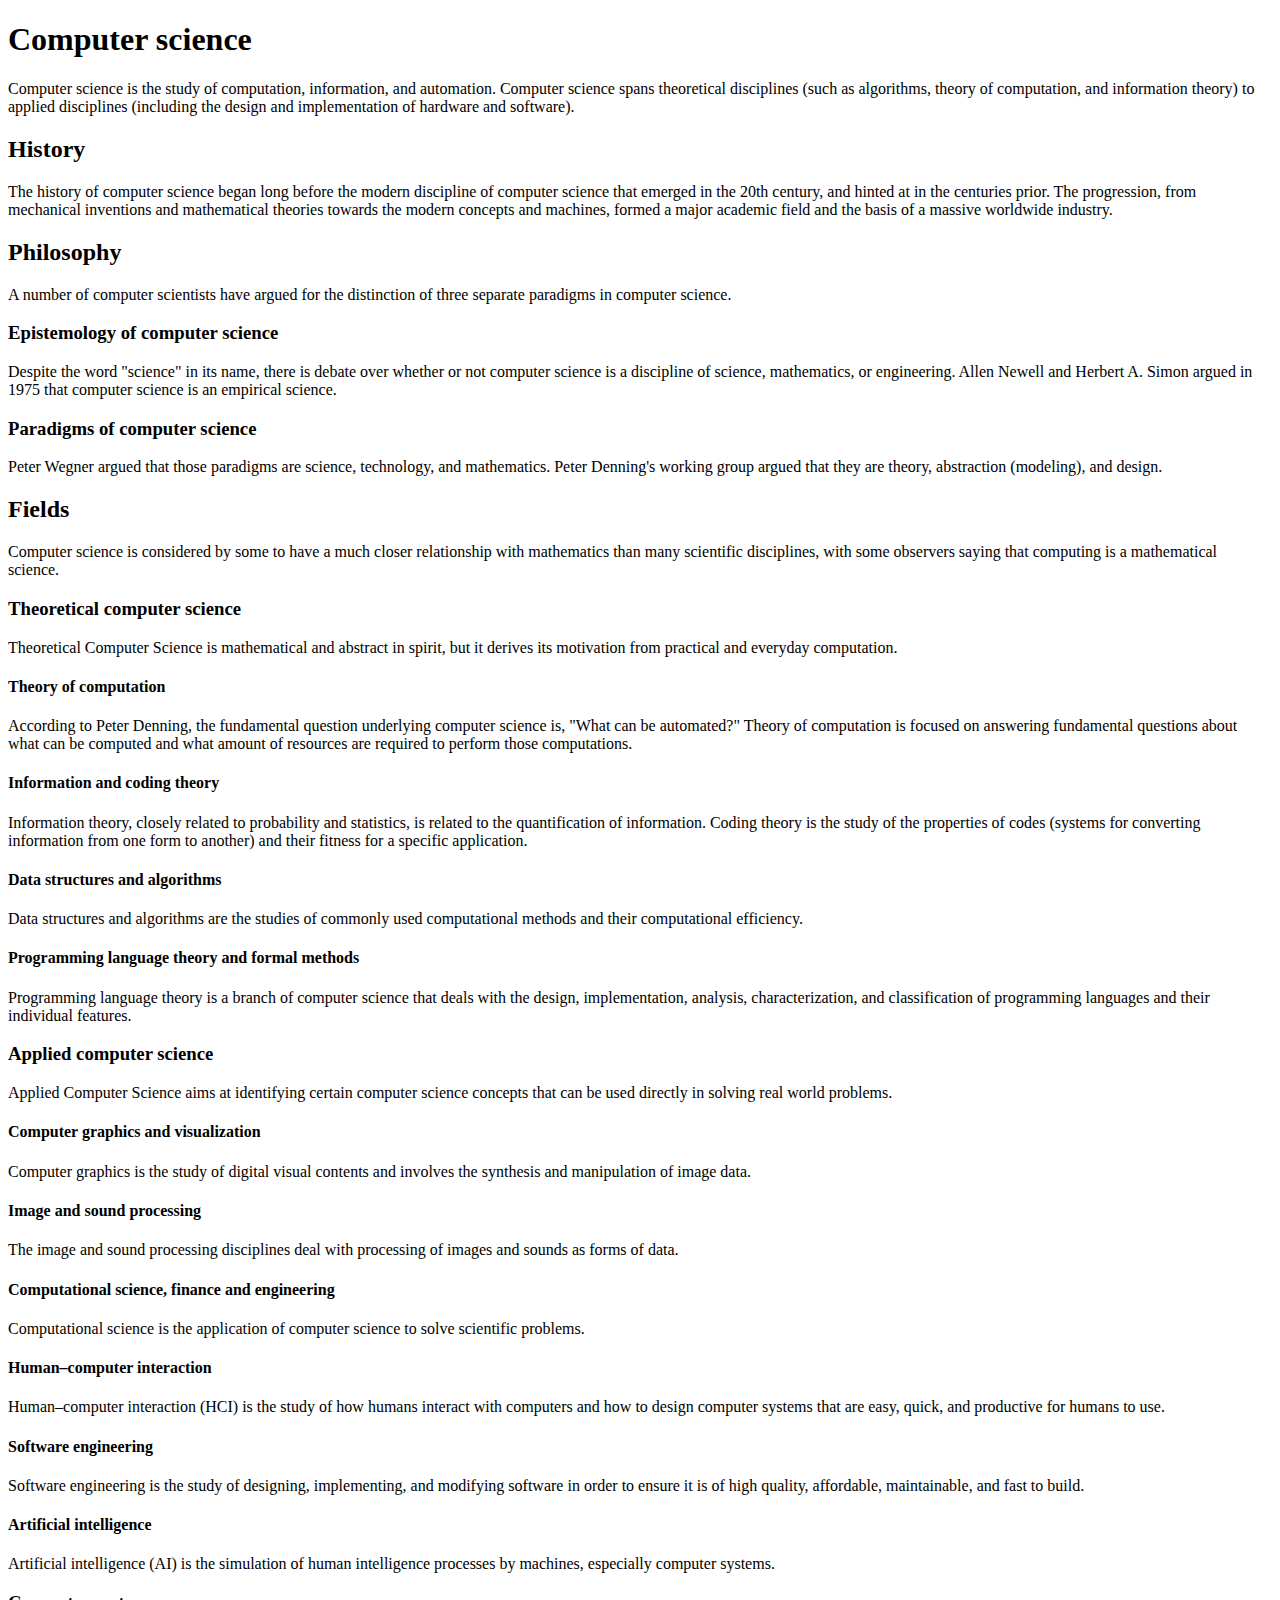
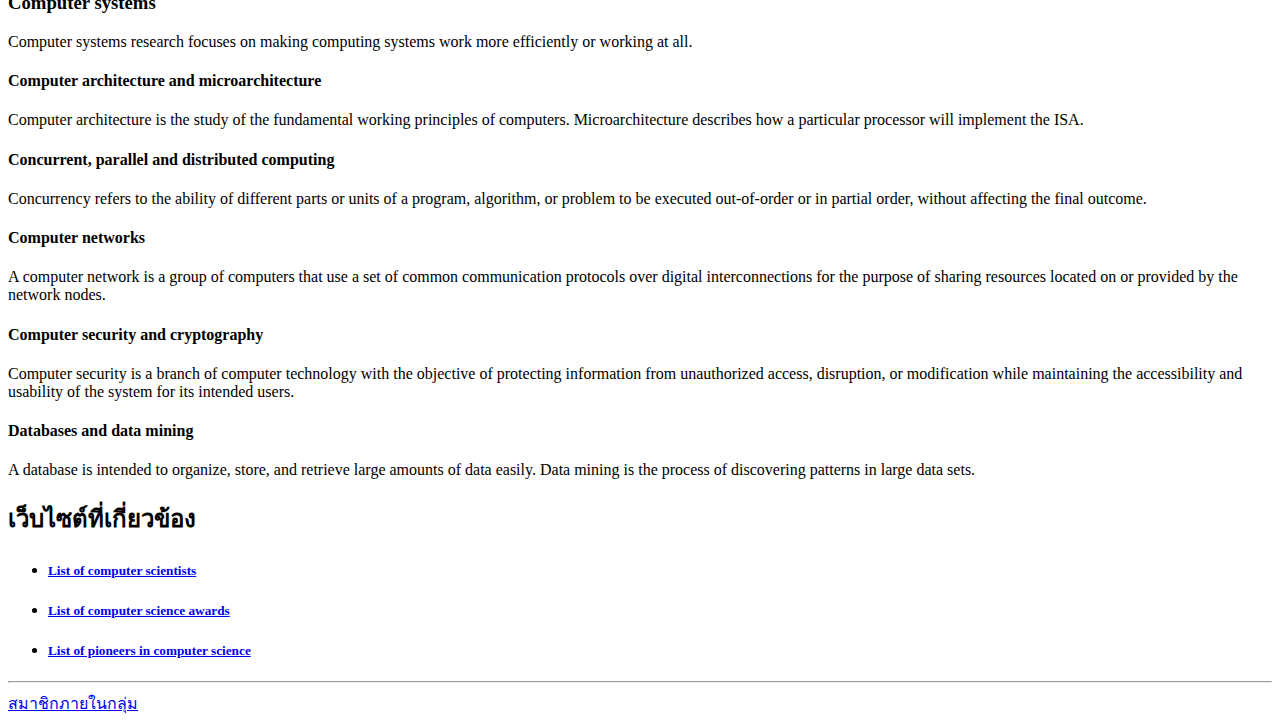
<file: CS369_Lab2_Part1/index.html>
<!DOCTYPE html>
<html lang="en">
<head>
    <meta charset="UTF-8">
    <meta name="viewport" content="width=device-width, initial-scale=1.0">
    <title>CS369-Lab2-CSS</title>
</head>
<body>
    <h1 class="heading topic-heading">Computer science</h1>
    <p>Computer science is the study of computation, information, and automation. Computer science spans theoretical disciplines (such as algorithms, theory of computation, and information theory) to applied disciplines (including the design and implementation of hardware and software).</p>

    <h2 class="topic-heading">History</h2>
    <p>The history of computer science began long before the modern discipline of computer science that emerged in the 20th century, and hinted at in the centuries prior. The progression, from mechanical inventions and mathematical theories towards the modern concepts and machines, formed a major academic field and the basis of a massive worldwide industry.</p>

    <h2 class="topic-heading">Philosophy</h2>
    <p>A number of computer scientists have argued for the distinction of three separate paradigms in computer science.</p>

    <h3 class="topic-heading">Epistemology of computer science</h3>
    <p>Despite the word "science" in its name, there is debate over whether or not computer science is a discipline of science, mathematics, or engineering. Allen Newell and Herbert A. Simon argued in 1975 that computer science is an empirical science.</p>

    <h3 class="topic-heading">Paradigms of computer science</h3>
    <p>Peter Wegner argued that those paradigms are science, technology, and mathematics. Peter Denning's working group argued that they are theory, abstraction (modeling), and design.</p>

    <h2 class="topic-heading">Fields</h2>
    <p>Computer science is considered by some to have a much closer relationship with mathematics than many scientific disciplines, with some observers saying that computing is a mathematical science.</p>

    <h3 class="topic-heading">Theoretical computer science</h3>
    <p>Theoretical Computer Science is mathematical and abstract in spirit, but it derives its motivation from practical and everyday computation.</p>

    <h4 class="topic-heading">Theory of computation</h4>
    <p>According to Peter Denning, the fundamental question underlying computer science is, "What can be automated?" Theory of computation is focused on answering fundamental questions about what can be computed and what amount of resources are required to perform those computations.</p>

    <h4 class="topic-heading">Information and coding theory</h4>
    <p>Information theory, closely related to probability and statistics, is related to the quantification of information. Coding theory is the study of the properties of codes (systems for converting information from one form to another) and their fitness for a specific application.</p>

    <h4 class="topic-heading">Data structures and algorithms</h4>
    <p>Data structures and algorithms are the studies of commonly used computational methods and their computational efficiency.</p>

    <h4 class="topic-heading">Programming language theory and formal methods</h4>
    <p>Programming language theory is a branch of computer science that deals with the design, implementation, analysis, characterization, and classification of programming languages and their individual features.</p>

    <h3 class="topic-heading">Applied computer science</h3>
    <p>Applied Computer Science aims at identifying certain computer science concepts that can be used directly in solving real world problems.</p>

    <h4 class="topic-heading">Computer graphics and visualization</h4>
    <p>Computer graphics is the study of digital visual contents and involves the synthesis and manipulation of image data.</p>

    <h4 class="topic-heading">Image and sound processing</h4>
    <p>The image and sound processing disciplines deal with processing of images and sounds as forms of data.</p>

    <h4 class="topic-heading">Computational science, finance and engineering</h4>
    <p>Computational science is the application of computer science to solve scientific problems.</p>

    <h4 class="topic-heading">Human–computer interaction</h4>
    <p>Human–computer interaction (HCI) is the study of how humans interact with computers and how to design computer systems that are easy, quick, and productive for humans to use.</p>

    <h4 class="topic-heading">Software engineering</h4>
    <p>Software engineering is the study of designing, implementing, and modifying software in order to ensure it is of high quality, affordable, maintainable, and fast to build.</p>

    <h4 class="topic-heading">Artificial intelligence</h4>
    <p>Artificial intelligence (AI) is the simulation of human intelligence processes by machines, especially computer systems.</p>

    <h3 class="topic-heading">Computer systems</h3>
    <p>Computer systems research focuses on making computing systems work more efficiently or working at all.</p>

    <h4 class="topic-heading">Computer architecture and microarchitecture</h4>
    <p>Computer architecture is the study of the fundamental working principles of computers. Microarchitecture describes how a particular processor will implement the ISA.</p>

    <h4 class="topic-heading">Concurrent, parallel and distributed computing</h4>
    <p>Concurrency refers to the ability of different parts or units of a program, algorithm, or problem to be executed out-of-order or in partial order, without affecting the final outcome.</p>

    <h4 class="topic-heading">Computer networks</h4>
    <p>A computer network is a group of computers that use a set of common communication protocols over digital interconnections for the purpose of sharing resources located on or provided by the network nodes.</p>

    <h4 class="topic-heading">Computer security and cryptography</h4>
    <p>Computer security is a branch of computer technology with the objective of protecting information from unauthorized access, disruption, or modification while maintaining the accessibility and usability of the system for its intended users.</p>

    <h4 class="topic-heading">Databases and data mining</h4>
    <p>A database is intended to organize, store, and retrieve large amounts of data easily. Data mining is the process of discovering patterns in large data sets.</p>

    <h2 class="topic-heading">เว็บไซต์ที่เกี่ยวข้อง</h2>
    <ul>
        <li>
            <h5 id="list-cs"><a href="https://en.wikipedia.org/wiki/List_of_computer_scientists">List of computer scientists</a></h5>
        </li>
        <li>
            <h5><a href="https://en.wikipedia.org/wiki/List_of_computer_science_awards">List of computer science awards</a></h5>
        </li>
        <li>
            <h5><a href="https://en.wikipedia.org/wiki/List_of_pioneers_in_computer_science">List of pioneers in computer science</a></h5>
        </li>
    </ul>

    <hr>
    <a href="about.html">สมาชิกภายในกลุ่ม</a>

</body>
</html>
</file>
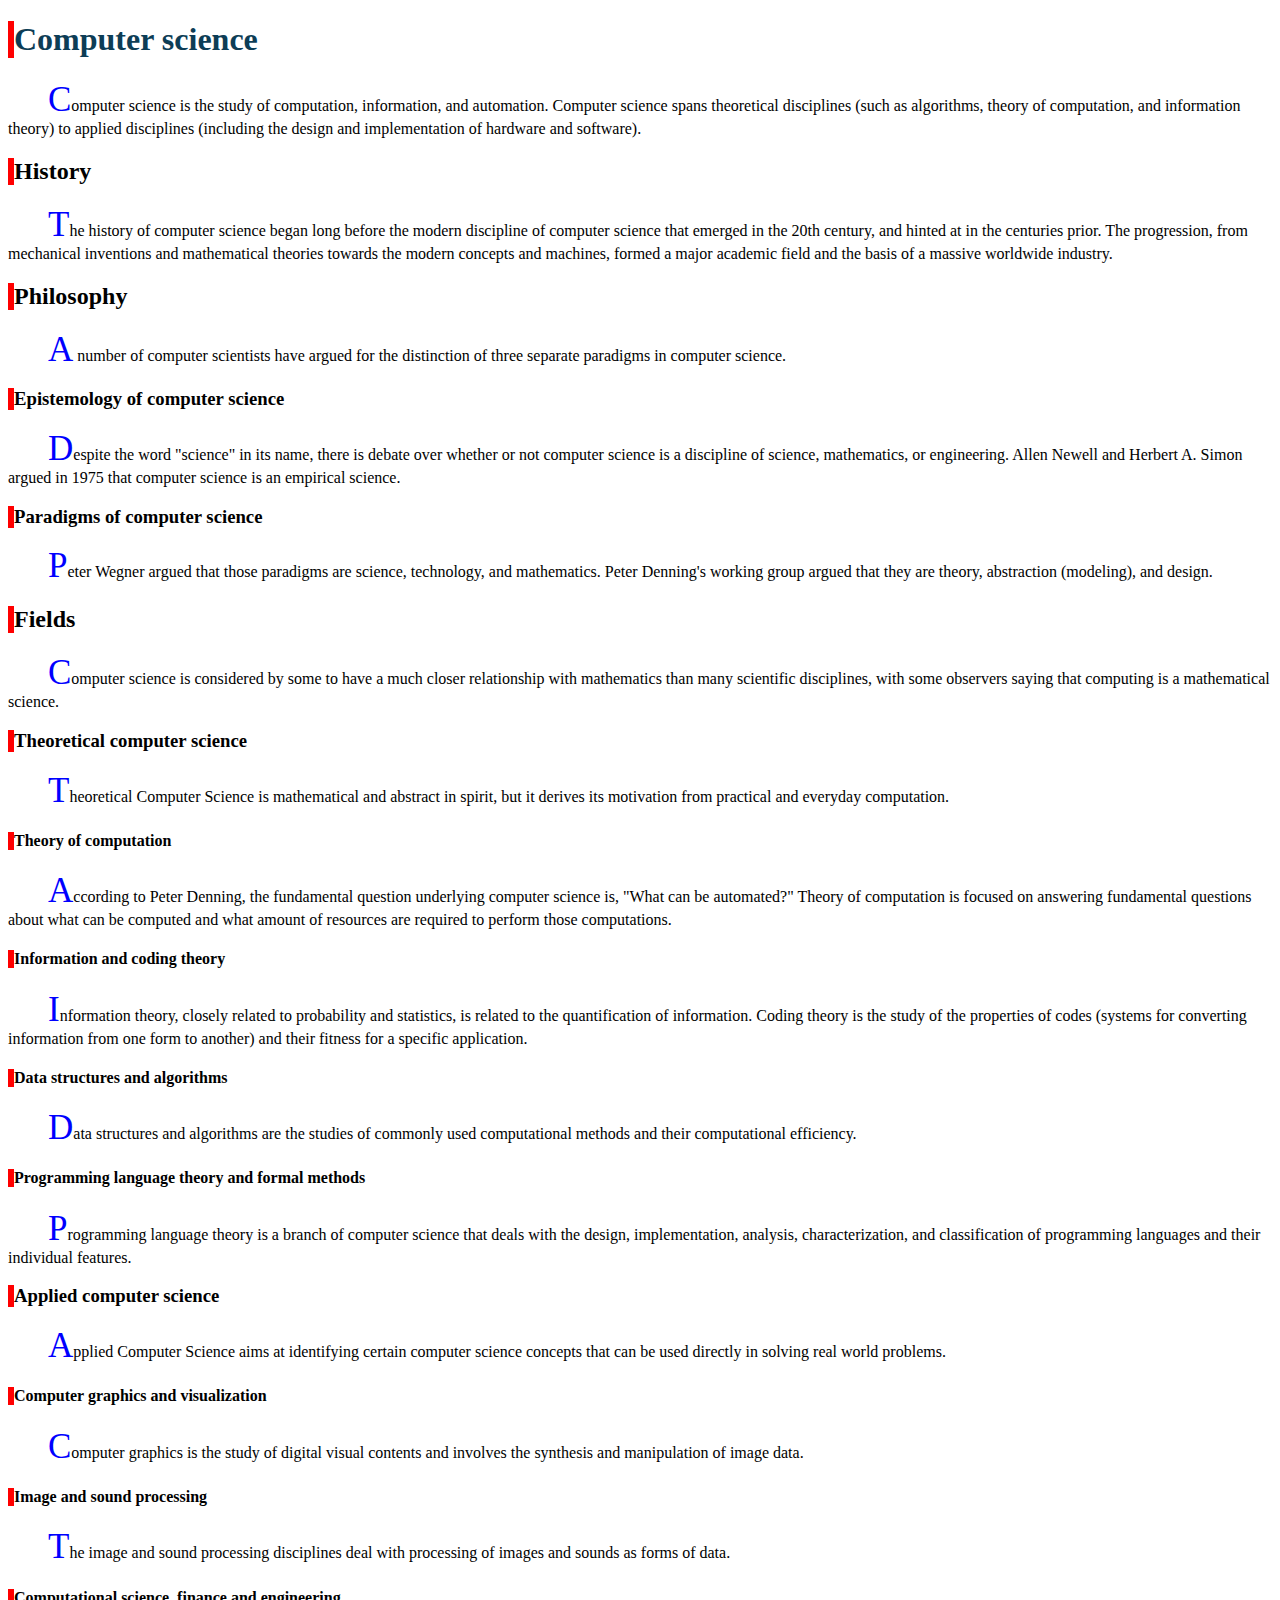
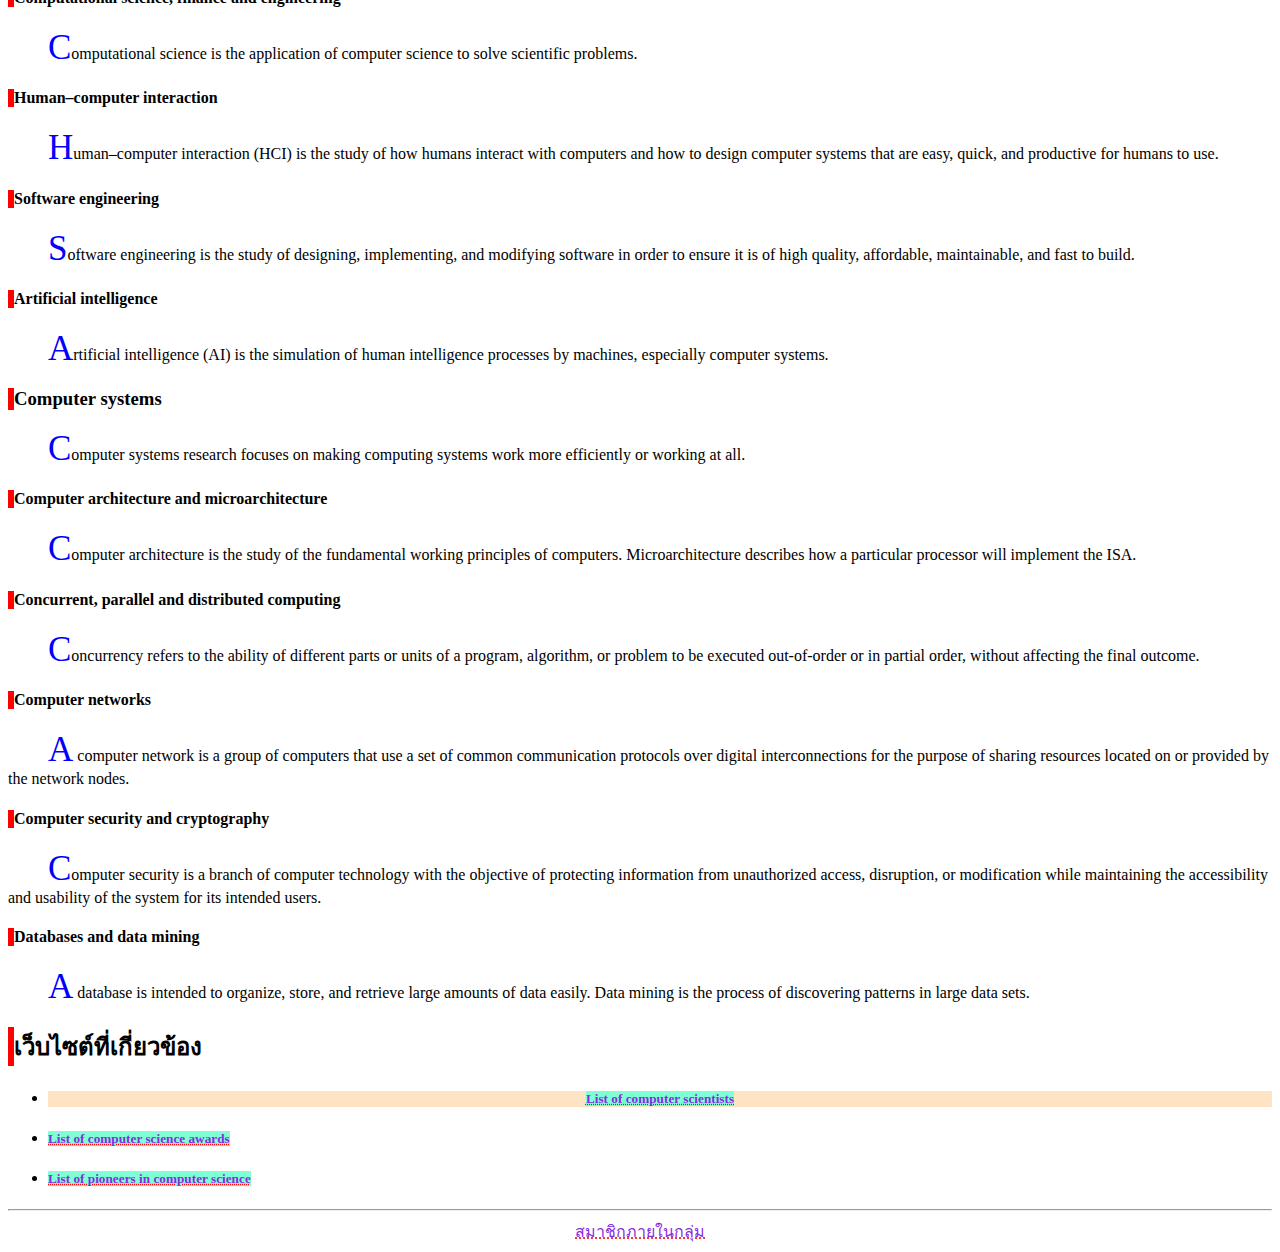
<file: CS369_Lab2_Part2/index.html>
<!DOCTYPE html>
<html lang="en">
<head>
    <meta charset="UTF-8">
    <meta name="viewport" content="width=device-width, initial-scale=1.0">
    <title>CS369-Lab2-CSS</title>
    <style>
        /* 1. Tag ที่มี id="list-cs" พื้นหลังสี bisque, text center, ตัวอักษรสีเขียว */
        #list-cs {
            background-color: bisque;
            text-align: center;
            color: green;
        }

        /* 2. Tag ที่อยู่ใน class topic-heading มีขอบซ้าย 6px สีแดง solid */
        .topic-heading {
            border-left-width: 6px;
            border-left-color: red;
            border-left-style: solid;
        }

        /* 3. ตัวอักษรตัวแรกใน tag <p> มีขนาด 35px และมีสีน้ำเงิน */
        p::first-letter {
            font-size: 35px;
            color: blue;
        }

        /* 4. เมื่อ cursor เลื่อนผ่าน tag p ปรับตัวอักษรเป็น 26px และสีแดง */
        p:hover {
            font-size: 26px;
            color: red;
        }

        /* 5. ทุก tag ที่มี class heading ตัวอักษรมีสี #0D3D56 ใช้ !important เพื่อ overrule */
        .heading {
            color: #0D3D56 !important;
        }

        /* 6. ทุก link ที่ยังไม่เคยถูกเยี่ยม เป็นสีม่วง ขีดเส้นใต้แบบ dotted สีแดง */
        a:link {
            color: blueviolet;
            text-decoration-style: dotted;
            text-decoration-color: red;
        }

        /* 7. ทุก link ที่ถูก visited แล้ว เป็นสีเทา ขีดเส้นใต้แบบ dotted สีน้ำเงิน */
        a:visited {
            color: gray;
            text-decoration-style: dotted;
            text-decoration-color: blue;
        }

        /* 8. ทุก link ที่อยู่ภายใต้ Tag <li> ให้ปรับพื้นหลังเป็นสีฟ้า aquamarine */
        li a {
            background-color: aquamarine;
        }

        /* 9. ทุก tag <p> กำหนด indent ให้มีความยาว 40px */
        p {
            text-indent: 40px;
        }
    </style>
</head>
<body>
    <h1 class="heading topic-heading">Computer science</h1>
    <p>Computer science is the study of computation, information, and automation. Computer science spans theoretical disciplines (such as algorithms, theory of computation, and information theory) to applied disciplines (including the design and implementation of hardware and software).</p>

    <h2 class="topic-heading">History</h2>
    <p>The history of computer science began long before the modern discipline of computer science that emerged in the 20th century, and hinted at in the centuries prior. The progression, from mechanical inventions and mathematical theories towards the modern concepts and machines, formed a major academic field and the basis of a massive worldwide industry.</p>

    <h2 class="topic-heading">Philosophy</h2>
    <p>A number of computer scientists have argued for the distinction of three separate paradigms in computer science.</p>

    <h3 class="topic-heading">Epistemology of computer science</h3>
    <p>Despite the word "science" in its name, there is debate over whether or not computer science is a discipline of science, mathematics, or engineering. Allen Newell and Herbert A. Simon argued in 1975 that computer science is an empirical science.</p>

    <h3 class="topic-heading">Paradigms of computer science</h3>
    <p>Peter Wegner argued that those paradigms are science, technology, and mathematics. Peter Denning's working group argued that they are theory, abstraction (modeling), and design.</p>

    <h2 class="topic-heading">Fields</h2>
    <p>Computer science is considered by some to have a much closer relationship with mathematics than many scientific disciplines, with some observers saying that computing is a mathematical science.</p>

    <h3 class="topic-heading">Theoretical computer science</h3>
    <p>Theoretical Computer Science is mathematical and abstract in spirit, but it derives its motivation from practical and everyday computation.</p>

    <h4 class="topic-heading">Theory of computation</h4>
    <p>According to Peter Denning, the fundamental question underlying computer science is, "What can be automated?" Theory of computation is focused on answering fundamental questions about what can be computed and what amount of resources are required to perform those computations.</p>

    <h4 class="topic-heading">Information and coding theory</h4>
    <p>Information theory, closely related to probability and statistics, is related to the quantification of information. Coding theory is the study of the properties of codes (systems for converting information from one form to another) and their fitness for a specific application.</p>

    <h4 class="topic-heading">Data structures and algorithms</h4>
    <p>Data structures and algorithms are the studies of commonly used computational methods and their computational efficiency.</p>

    <h4 class="topic-heading">Programming language theory and formal methods</h4>
    <p>Programming language theory is a branch of computer science that deals with the design, implementation, analysis, characterization, and classification of programming languages and their individual features.</p>

    <h3 class="topic-heading">Applied computer science</h3>
    <p>Applied Computer Science aims at identifying certain computer science concepts that can be used directly in solving real world problems.</p>

    <h4 class="topic-heading">Computer graphics and visualization</h4>
    <p>Computer graphics is the study of digital visual contents and involves the synthesis and manipulation of image data.</p>

    <h4 class="topic-heading">Image and sound processing</h4>
    <p>The image and sound processing disciplines deal with processing of images and sounds as forms of data.</p>

    <h4 class="topic-heading">Computational science, finance and engineering</h4>
    <p>Computational science is the application of computer science to solve scientific problems.</p>

    <h4 class="topic-heading">Human–computer interaction</h4>
    <p>Human–computer interaction (HCI) is the study of how humans interact with computers and how to design computer systems that are easy, quick, and productive for humans to use.</p>

    <h4 class="topic-heading">Software engineering</h4>
    <p>Software engineering is the study of designing, implementing, and modifying software in order to ensure it is of high quality, affordable, maintainable, and fast to build.</p>

    <h4 class="topic-heading">Artificial intelligence</h4>
    <p>Artificial intelligence (AI) is the simulation of human intelligence processes by machines, especially computer systems.</p>

    <h3 class="topic-heading">Computer systems</h3>
    <p>Computer systems research focuses on making computing systems work more efficiently or working at all.</p>

    <h4 class="topic-heading">Computer architecture and microarchitecture</h4>
    <p>Computer architecture is the study of the fundamental working principles of computers. Microarchitecture describes how a particular processor will implement the ISA.</p>

    <h4 class="topic-heading">Concurrent, parallel and distributed computing</h4>
    <p>Concurrency refers to the ability of different parts or units of a program, algorithm, or problem to be executed out-of-order or in partial order, without affecting the final outcome.</p>

    <h4 class="topic-heading">Computer networks</h4>
    <p>A computer network is a group of computers that use a set of common communication protocols over digital interconnections for the purpose of sharing resources located on or provided by the network nodes.</p>

    <h4 class="topic-heading">Computer security and cryptography</h4>
    <p>Computer security is a branch of computer technology with the objective of protecting information from unauthorized access, disruption, or modification while maintaining the accessibility and usability of the system for its intended users.</p>

    <h4 class="topic-heading">Databases and data mining</h4>
    <p>A database is intended to organize, store, and retrieve large amounts of data easily. Data mining is the process of discovering patterns in large data sets.</p>

    <h2 class="topic-heading">เว็บไซต์ที่เกี่ยวข้อง</h2>
    <ul>
        <li>
            <h5 id="list-cs"><a href="https://en.wikipedia.org/wiki/List_of_computer_scientists">List of computer scientists</a></h5>
        </li>
        <li>
            <h5><a href="https://en.wikipedia.org/wiki/List_of_computer_science_awards">List of computer science awards</a></h5>
        </li>
        <li>
            <h5><a href="https://en.wikipedia.org/wiki/List_of_pioneers_in_computer_science">List of pioneers in computer science</a></h5>
        </li>
    </ul>

    <hr>
    <!-- 10. ใช้ Styling แบบ inline กับลิงก์สมาชิกภายในกลุ่ม เพื่อจัด text แบบ center alignment -->
    <a href="about.html" style="display: block; text-align: center;">สมาชิกภายในกลุ่ม</a>

</body>
</html>
</file>
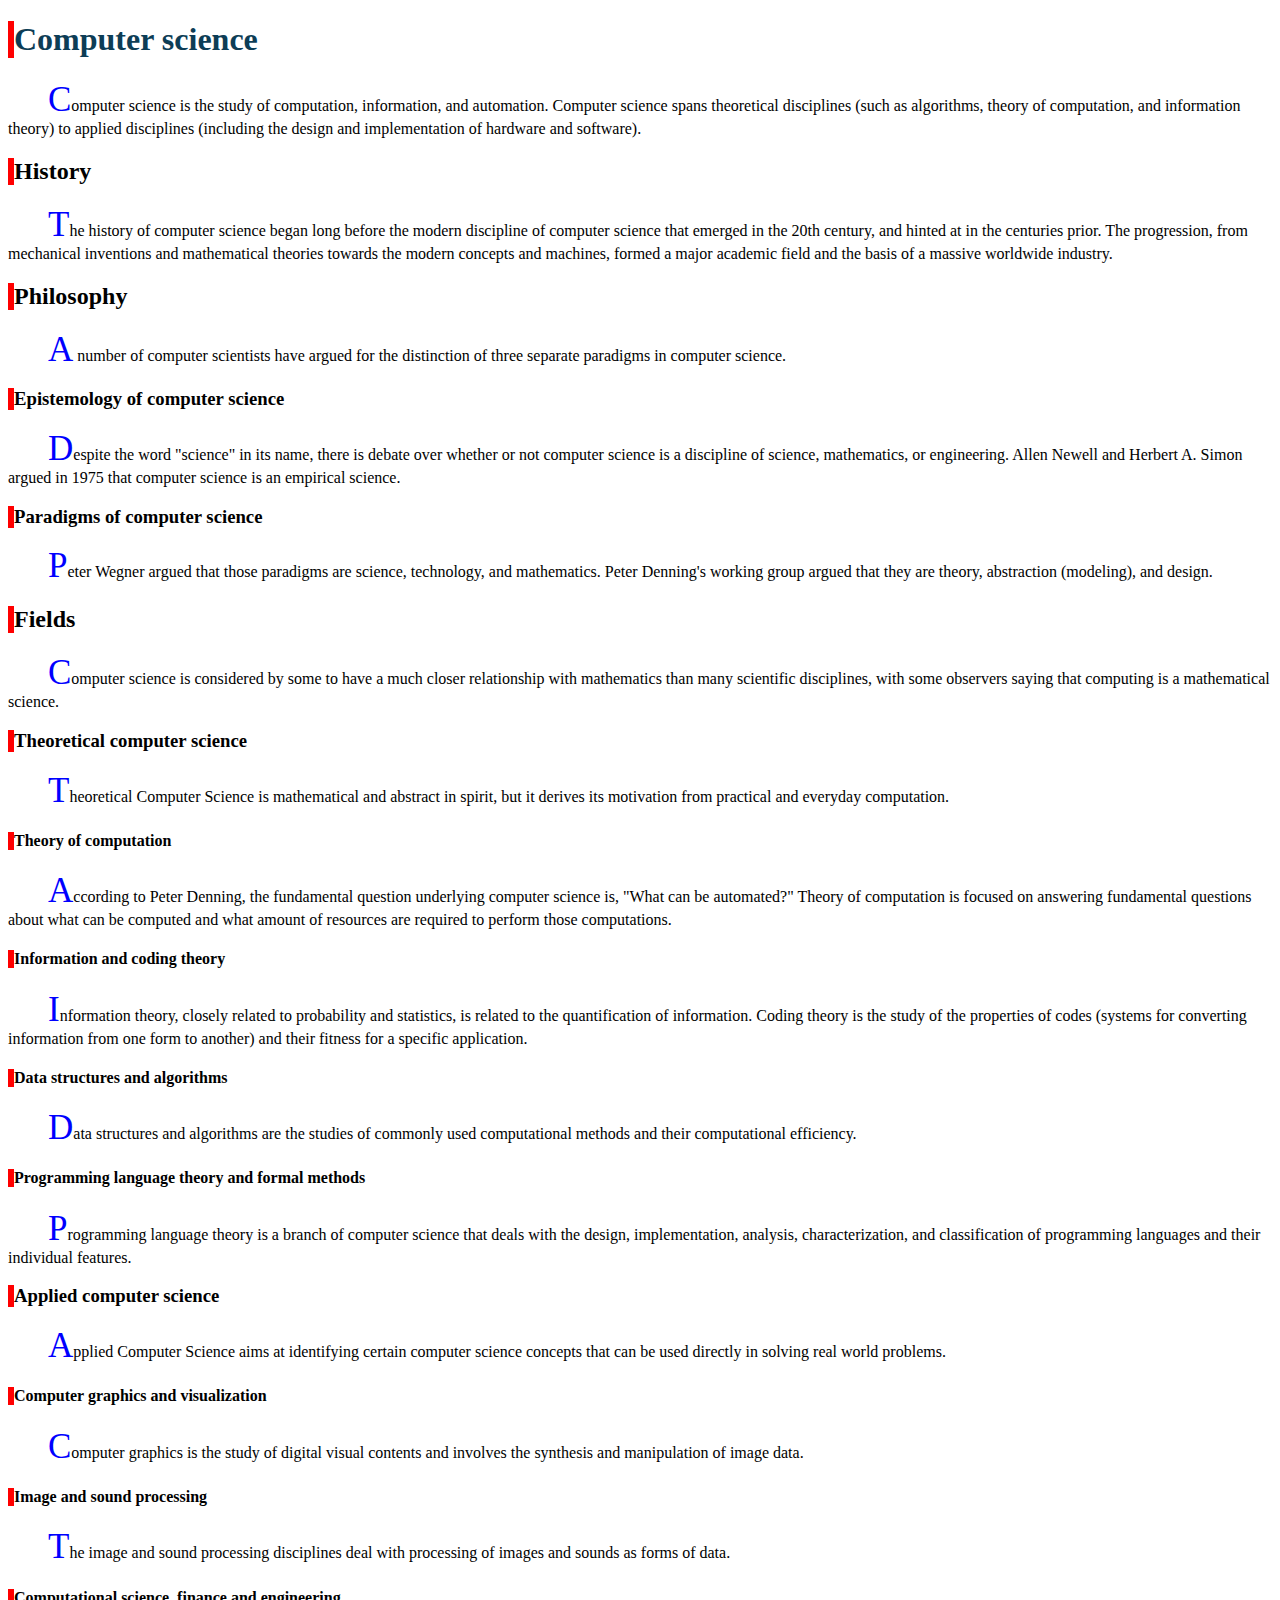
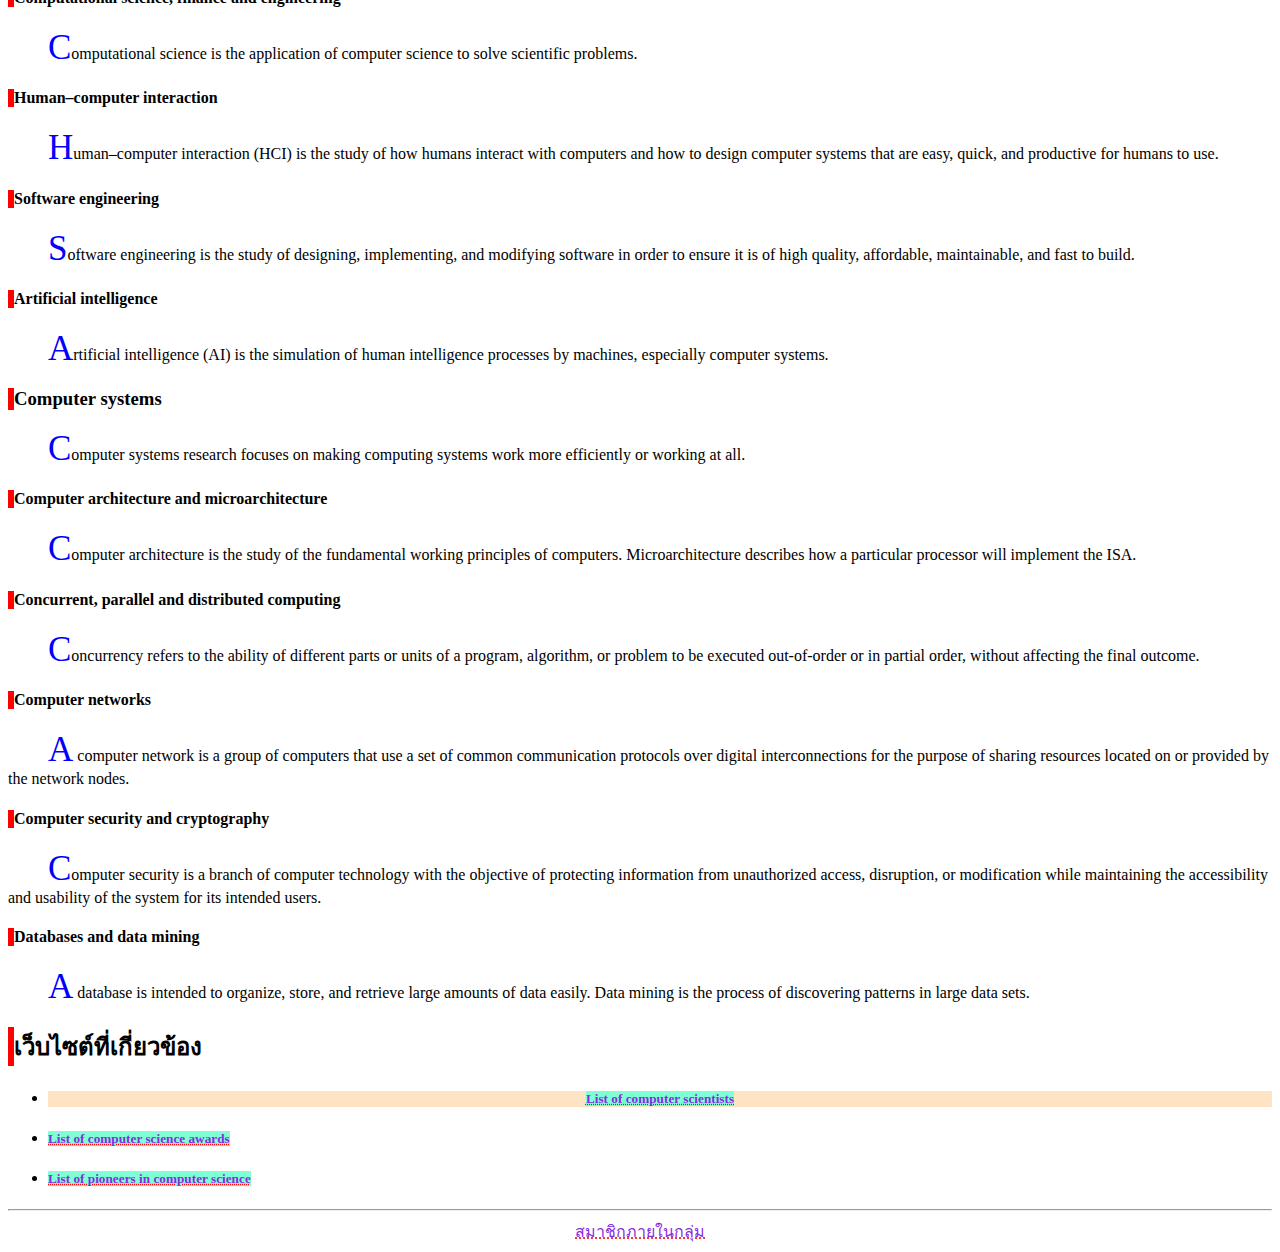
<file: CS369_Lab2_Part3/index.html>
<!DOCTYPE html>
<html lang="en">
<head>
    <meta charset="UTF-8">
    <meta name="viewport" content="width=device-width, initial-scale=1.0">
    <title>CS369-Lab2-CSS</title>
    <link rel="stylesheet" href="app.css">
</head>
<body>
    <h1 class="heading topic-heading">Computer science</h1>
    <p>Computer science is the study of computation, information, and automation. Computer science spans theoretical disciplines (such as algorithms, theory of computation, and information theory) to applied disciplines (including the design and implementation of hardware and software).</p>

    <h2 class="topic-heading">History</h2>
    <p>The history of computer science began long before the modern discipline of computer science that emerged in the 20th century, and hinted at in the centuries prior. The progression, from mechanical inventions and mathematical theories towards the modern concepts and machines, formed a major academic field and the basis of a massive worldwide industry.</p>

    <h2 class="topic-heading">Philosophy</h2>
    <p>A number of computer scientists have argued for the distinction of three separate paradigms in computer science.</p>

    <h3 class="topic-heading">Epistemology of computer science</h3>
    <p>Despite the word "science" in its name, there is debate over whether or not computer science is a discipline of science, mathematics, or engineering. Allen Newell and Herbert A. Simon argued in 1975 that computer science is an empirical science.</p>

    <h3 class="topic-heading">Paradigms of computer science</h3>
    <p>Peter Wegner argued that those paradigms are science, technology, and mathematics. Peter Denning's working group argued that they are theory, abstraction (modeling), and design.</p>

    <h2 class="topic-heading">Fields</h2>
    <p>Computer science is considered by some to have a much closer relationship with mathematics than many scientific disciplines, with some observers saying that computing is a mathematical science.</p>

    <h3 class="topic-heading">Theoretical computer science</h3>
    <p>Theoretical Computer Science is mathematical and abstract in spirit, but it derives its motivation from practical and everyday computation.</p>

    <h4 class="topic-heading">Theory of computation</h4>
    <p>According to Peter Denning, the fundamental question underlying computer science is, "What can be automated?" Theory of computation is focused on answering fundamental questions about what can be computed and what amount of resources are required to perform those computations.</p>

    <h4 class="topic-heading">Information and coding theory</h4>
    <p>Information theory, closely related to probability and statistics, is related to the quantification of information. Coding theory is the study of the properties of codes (systems for converting information from one form to another) and their fitness for a specific application.</p>

    <h4 class="topic-heading">Data structures and algorithms</h4>
    <p>Data structures and algorithms are the studies of commonly used computational methods and their computational efficiency.</p>

    <h4 class="topic-heading">Programming language theory and formal methods</h4>
    <p>Programming language theory is a branch of computer science that deals with the design, implementation, analysis, characterization, and classification of programming languages and their individual features.</p>

    <h3 class="topic-heading">Applied computer science</h3>
    <p>Applied Computer Science aims at identifying certain computer science concepts that can be used directly in solving real world problems.</p>

    <h4 class="topic-heading">Computer graphics and visualization</h4>
    <p>Computer graphics is the study of digital visual contents and involves the synthesis and manipulation of image data.</p>

    <h4 class="topic-heading">Image and sound processing</h4>
    <p>The image and sound processing disciplines deal with processing of images and sounds as forms of data.</p>

    <h4 class="topic-heading">Computational science, finance and engineering</h4>
    <p>Computational science is the application of computer science to solve scientific problems.</p>

    <h4 class="topic-heading">Human–computer interaction</h4>
    <p>Human–computer interaction (HCI) is the study of how humans interact with computers and how to design computer systems that are easy, quick, and productive for humans to use.</p>

    <h4 class="topic-heading">Software engineering</h4>
    <p>Software engineering is the study of designing, implementing, and modifying software in order to ensure it is of high quality, affordable, maintainable, and fast to build.</p>

    <h4 class="topic-heading">Artificial intelligence</h4>
    <p>Artificial intelligence (AI) is the simulation of human intelligence processes by machines, especially computer systems.</p>

    <h3 class="topic-heading">Computer systems</h3>
    <p>Computer systems research focuses on making computing systems work more efficiently or working at all.</p>

    <h4 class="topic-heading">Computer architecture and microarchitecture</h4>
    <p>Computer architecture is the study of the fundamental working principles of computers. Microarchitecture describes how a particular processor will implement the ISA.</p>

    <h4 class="topic-heading">Concurrent, parallel and distributed computing</h4>
    <p>Concurrency refers to the ability of different parts or units of a program, algorithm, or problem to be executed out-of-order or in partial order, without affecting the final outcome.</p>

    <h4 class="topic-heading">Computer networks</h4>
    <p>A computer network is a group of computers that use a set of common communication protocols over digital interconnections for the purpose of sharing resources located on or provided by the network nodes.</p>

    <h4 class="topic-heading">Computer security and cryptography</h4>
    <p>Computer security is a branch of computer technology with the objective of protecting information from unauthorized access, disruption, or modification while maintaining the accessibility and usability of the system for its intended users.</p>

    <h4 class="topic-heading">Databases and data mining</h4>
    <p>A database is intended to organize, store, and retrieve large amounts of data easily. Data mining is the process of discovering patterns in large data sets.</p>

    <h2 class="topic-heading">เว็บไซต์ที่เกี่ยวข้อง</h2>
    <ul>
        <li>
            <h5 id="list-cs"><a href="https://en.wikipedia.org/wiki/List_of_computer_scientists">List of computer scientists</a></h5>
        </li>
        <li>
            <h5><a href="https://en.wikipedia.org/wiki/List_of_computer_science_awards">List of computer science awards</a></h5>
        </li>
        <li>
            <h5><a href="https://en.wikipedia.org/wiki/List_of_pioneers_in_computer_science">List of pioneers in computer science</a></h5>
        </li>
    </ul>

    <hr>
    <!-- 10. ใช้ Styling แบบ inline กับลิงก์สมาชิกภายในกลุ่ม เพื่อจัด text แบบ center alignment -->
    <a href="about.html" style="display: block; text-align: center;">สมาชิกภายในกลุ่ม</a>

</body>
</html>
</file>
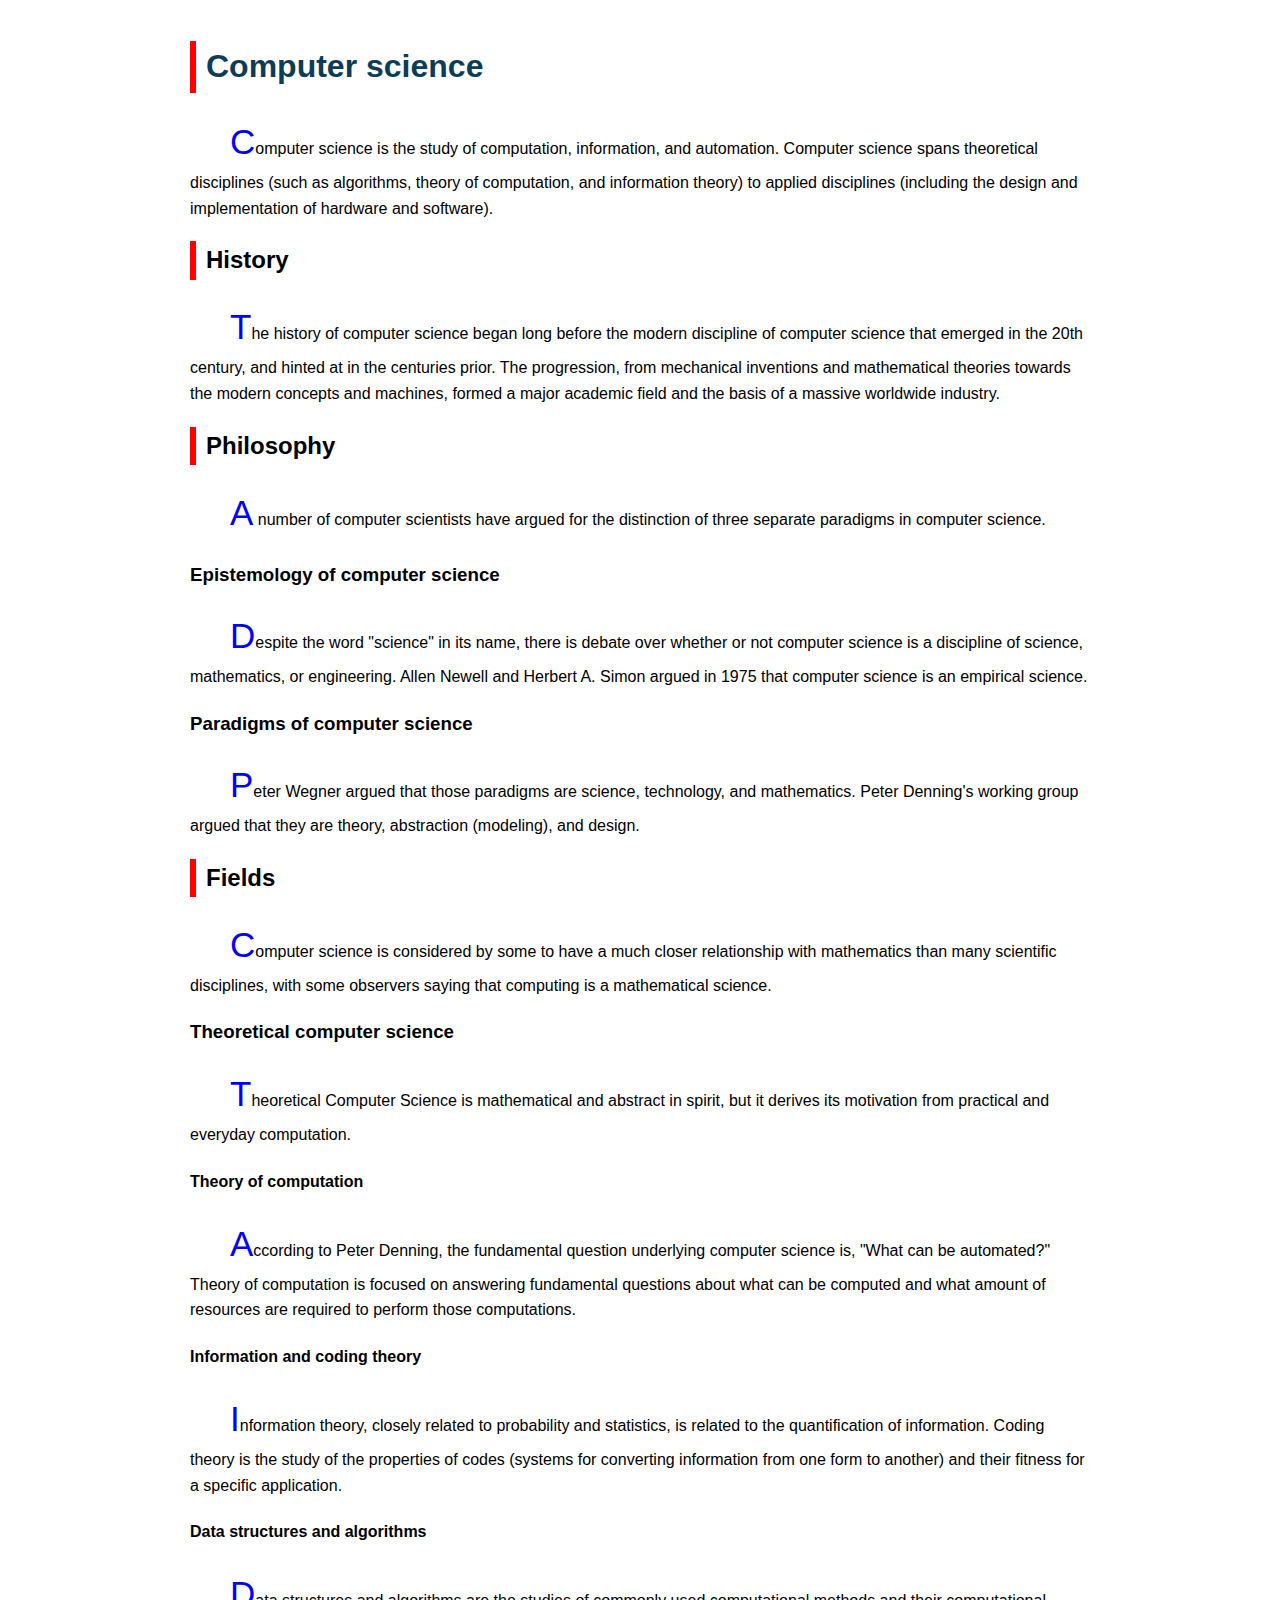
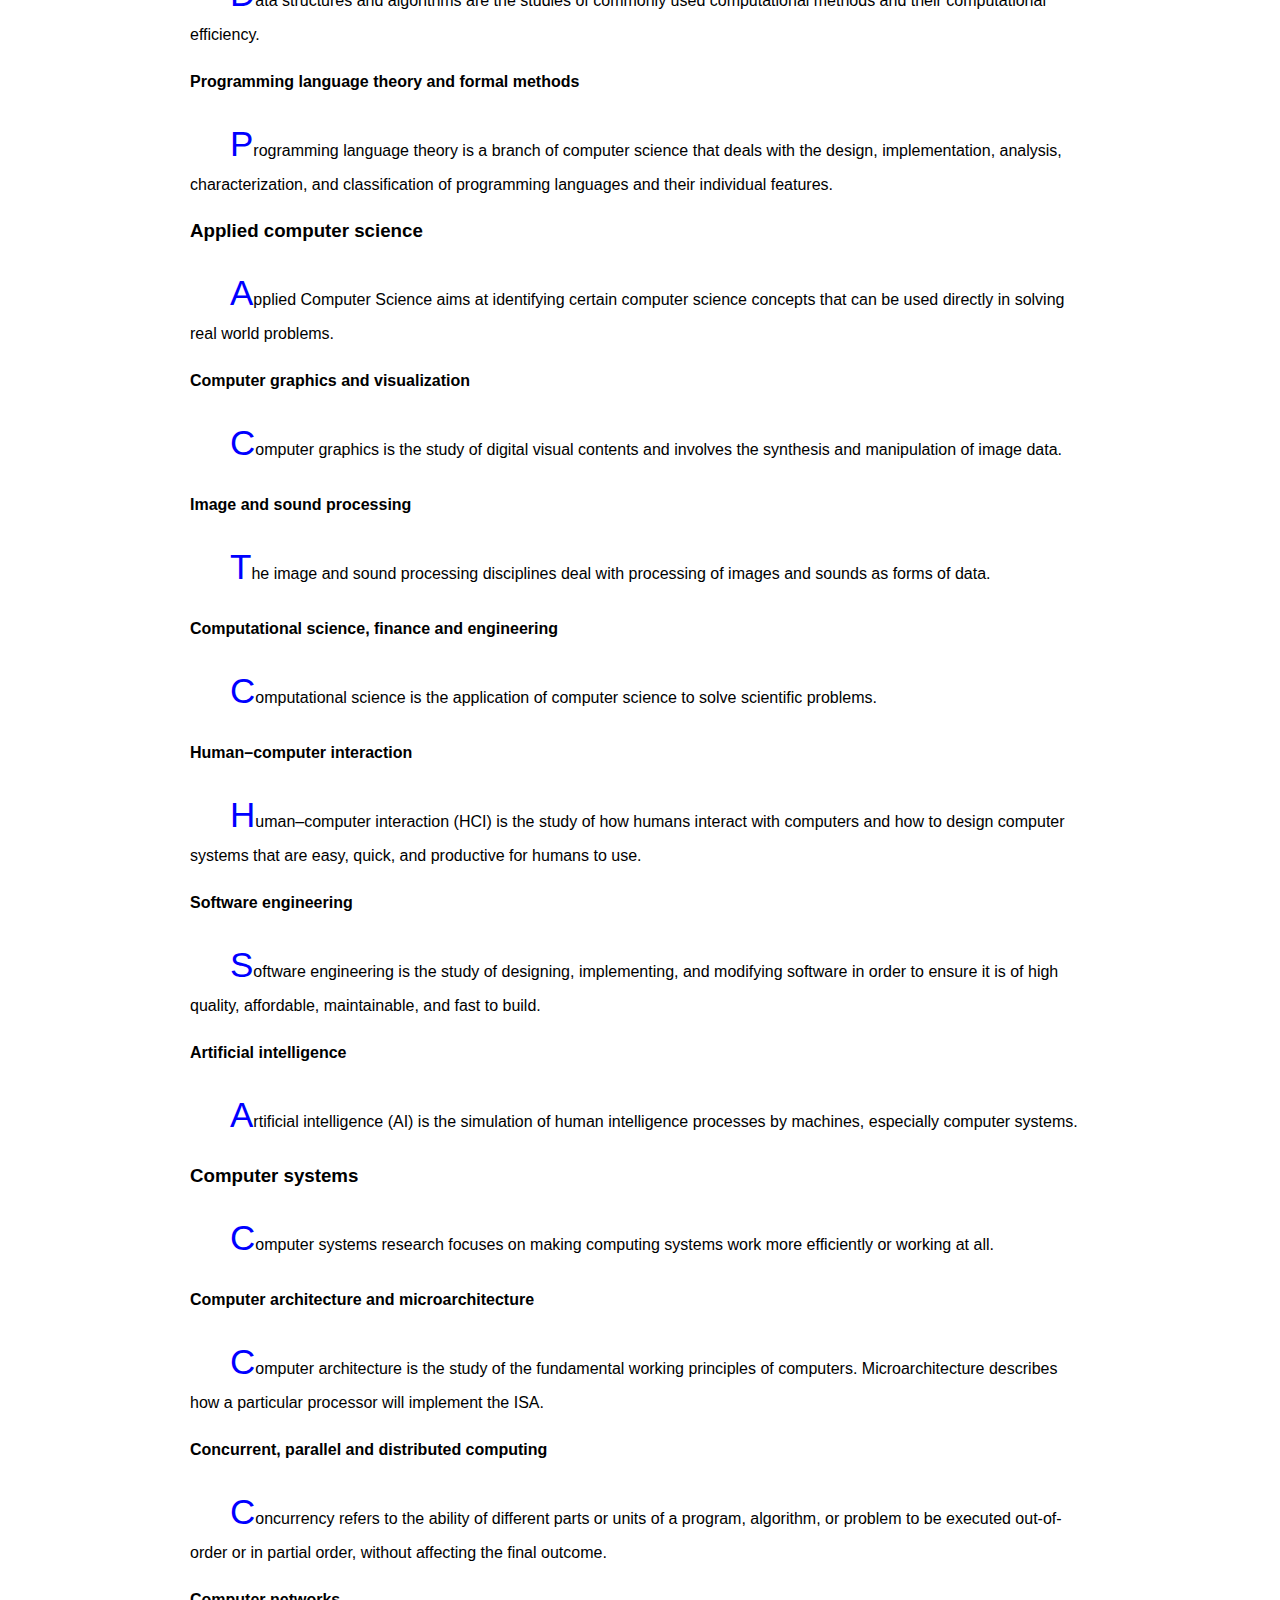
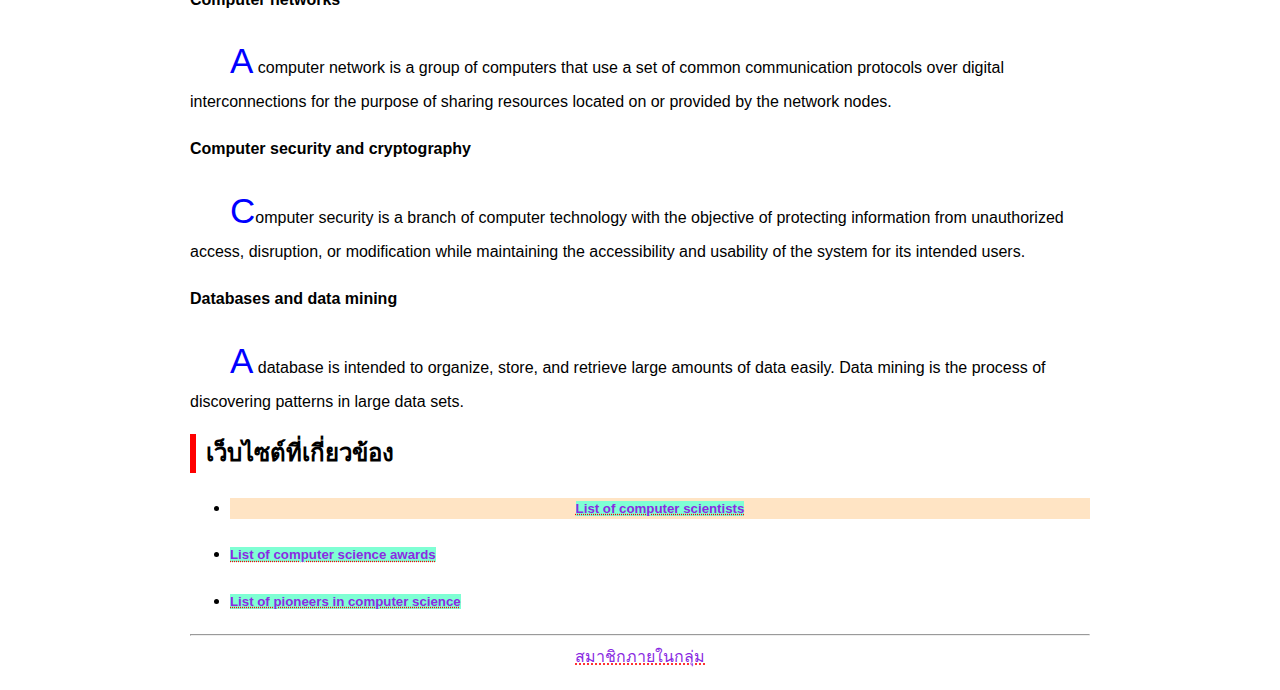
<file: CS369_Lab2_Part4/index.html>
<!DOCTYPE html>
<html lang="en">
<head>
    <meta charset="UTF-8">
    <meta name="viewport" content="width=device-width, initial-scale=1.0">
    <title>CS369-Lab2-CSS</title>
    <link rel="stylesheet" href="app.css">
</head>
<body>
    <h1 class="heading topic-heading">Computer science</h1>
    <p>Computer science is the study of computation, information, and automation. Computer science spans theoretical disciplines (such as algorithms, theory of computation, and information theory) to applied disciplines (including the design and implementation of hardware and software).</p>

    <h2 class="topic-heading">History</h2>
    <p>The history of computer science began long before the modern discipline of computer science that emerged in the 20th century, and hinted at in the centuries prior. The progression, from mechanical inventions and mathematical theories towards the modern concepts and machines, formed a major academic field and the basis of a massive worldwide industry.</p>

    <h2 class="topic-heading">Philosophy</h2>
    <p>A number of computer scientists have argued for the distinction of three separate paradigms in computer science.</p>

    <h3>Epistemology of computer science</h3>
    <p>Despite the word "science" in its name, there is debate over whether or not computer science is a discipline of science, mathematics, or engineering. Allen Newell and Herbert A. Simon argued in 1975 that computer science is an empirical science.</p>

    <h3>Paradigms of computer science</h3>
    <p>Peter Wegner argued that those paradigms are science, technology, and mathematics. Peter Denning's working group argued that they are theory, abstraction (modeling), and design.</p>

    <h2 class="topic-heading">Fields</h2>
    <p>Computer science is considered by some to have a much closer relationship with mathematics than many scientific disciplines, with some observers saying that computing is a mathematical science.</p>

    <h3>Theoretical computer science</h3>
    <p>Theoretical Computer Science is mathematical and abstract in spirit, but it derives its motivation from practical and everyday computation.</p>

    <h4>Theory of computation</h4>
    <p>According to Peter Denning, the fundamental question underlying computer science is, "What can be automated?" Theory of computation is focused on answering fundamental questions about what can be computed and what amount of resources are required to perform those computations.</p>

    <h4>Information and coding theory</h4>
    <p>Information theory, closely related to probability and statistics, is related to the quantification of information. Coding theory is the study of the properties of codes (systems for converting information from one form to another) and their fitness for a specific application.</p>

    <h4>Data structures and algorithms</h4>
    <p>Data structures and algorithms are the studies of commonly used computational methods and their computational efficiency.</p>

    <h4>Programming language theory and formal methods</h4>
    <p>Programming language theory is a branch of computer science that deals with the design, implementation, analysis, characterization, and classification of programming languages and their individual features.</p>

    <h3>Applied computer science</h3>
    <p>Applied Computer Science aims at identifying certain computer science concepts that can be used directly in solving real world problems.</p>

    <h4>Computer graphics and visualization</h4>
    <p>Computer graphics is the study of digital visual contents and involves the synthesis and manipulation of image data.</p>

    <h4>Image and sound processing</h4>
    <p>The image and sound processing disciplines deal with processing of images and sounds as forms of data.</p>

    <h4>Computational science, finance and engineering</h4>
    <p>Computational science is the application of computer science to solve scientific problems.</p>

    <h4>Human–computer interaction</h4>
    <p>Human–computer interaction (HCI) is the study of how humans interact with computers and how to design computer systems that are easy, quick, and productive for humans to use.</p>

    <h4>Software engineering</h4>
    <p>Software engineering is the study of designing, implementing, and modifying software in order to ensure it is of high quality, affordable, maintainable, and fast to build.</p>

    <h4>Artificial intelligence</h4>
    <p>Artificial intelligence (AI) is the simulation of human intelligence processes by machines, especially computer systems.</p>

    <h3>Computer systems</h3>
    <p>Computer systems research focuses on making computing systems work more efficiently or working at all.</p>

    <h4>Computer architecture and microarchitecture</h4>
    <p>Computer architecture is the study of the fundamental working principles of computers. Microarchitecture describes how a particular processor will implement the ISA.</p>

    <h4>Concurrent, parallel and distributed computing</h4>
    <p>Concurrency refers to the ability of different parts or units of a program, algorithm, or problem to be executed out-of-order or in partial order, without affecting the final outcome.</p>

    <h4>Computer networks</h4>
    <p>A computer network is a group of computers that use a set of common communication protocols over digital interconnections for the purpose of sharing resources located on or provided by the network nodes.</p>

    <h4>Computer security and cryptography</h4>
    <p>Computer security is a branch of computer technology with the objective of protecting information from unauthorized access, disruption, or modification while maintaining the accessibility and usability of the system for its intended users.</p>

    <h4>Databases and data mining</h4>
    <p>A database is intended to organize, store, and retrieve large amounts of data easily. Data mining is the process of discovering patterns in large data sets.</p>

    <h2 class="topic-heading">เว็บไซต์ที่เกี่ยวข้อง</h2>
    <ul>
        <li>
            <h5 id="list-cs"><a href="https://en.wikipedia.org/wiki/List_of_computer_scientists">List of computer scientists</a></h5>
        </li>
        <li>
            <h5><a href="https://en.wikipedia.org/wiki/List_of_computer_science_awards">List of computer science awards</a></h5>
        </li>
        <li>
            <h5><a href="https://en.wikipedia.org/wiki/List_of_pioneers_in_computer_science">List of pioneers in computer science</a></h5>
        </li>
    </ul>

    <hr>
    <!-- 10. ใช้ Styling แบบ inline กับลิงก์สมาชิกภายในกลุ่ม เพื่อจัด text แบบ center alignment -->
    <a href="about.html" style="display: block; text-align: center;">สมาชิกภายในกลุ่ม</a>

</body>
</html>
</file>
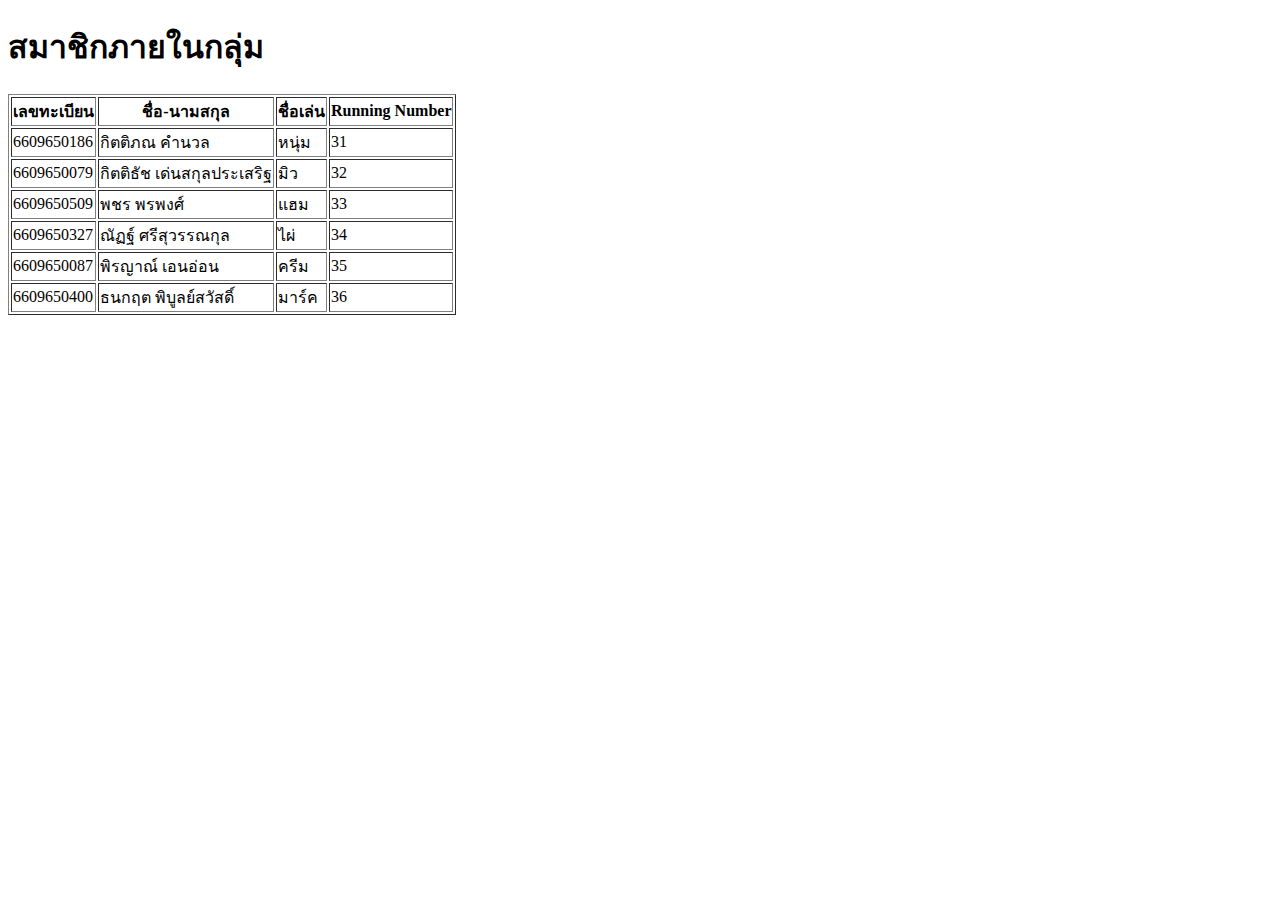
<file: CS369_Lab2_Part2/about.html>
<!DOCTYPE html>
<html lang="th">
<head>
    <meta charset="UTF-8">
    <meta name="viewport" content="width=device-width, initial-scale=1.0">
    <title>CS369-Lab2-CSS</title>
</head>
<body>
    <h1>สมาชิกภายในกลุ่ม</h1>
    <table border="1">
        <tr>
            <th>เลขทะเบียน</th>
            <th>ชื่อ-นามสกุล</th>
            <th>ชื่อเล่น</th>
            <th>Running Number</th>
        </tr>
        <tr>
            <td>6609650186</td>
            <td>กิตติภณ คำนวล</td>
            <td>หนุ่ม</td>
            <td>31</td>
        </tr>
        <tr>
            <td>6609650079</td>
            <td>กิตติธัช เด่นสกุลประเสริฐ</td>
            <td>มิว</td>
            <td>32</td>
        </tr>
        <tr>
            <td>6609650509</td>
            <td>พชร พรพงศ์</td>
            <td>แฮม</td>
            <td>33</td>
        </tr>
        <tr>
            <td>6609650327</td>
            <td>ณัฏฐ์ ศรีสุวรรณกุล</td>
            <td>ไผ่</td>
            <td>34</td>
        </tr>
        <tr>
            <td>6609650087</td>
            <td>พิรญาณ์ เอนอ่อน</td>
            <td>ครีม</td>
            <td>35</td>
        </tr>
        <tr>
            <td>6609650400</td>
            <td>ธนกฤต พิบูลย์สวัสดิ์</td>
            <td>มาร์ค</td>
            <td>36</td>
        </tr>
    </table>
</body>
</html>
</file>
<file: CS369_Lab2_Part3/app.css>
/* 1. Tag ที่มี id="list-cs" พื้นหลังสี bisque, text center, ตัวอักษรสีเขียว */
#list-cs {
    background-color: bisque;
    text-align: center;
    color: green;
}

/* 2. Tag ที่อยู่ใน class topic-heading มีขอบซ้าย 6px สีแดง solid */
.topic-heading {
    border-left-width: 6px;
    border-left-color: red;
    border-left-style: solid;
}

/* 3. ตัวอักษรตัวแรกใน tag <p> มีขนาด 35px และมีสีน้ำเงิน */
p::first-letter {
    font-size: 35px;
    color: blue;
}

/* 4. เมื่อ cursor เลื่อนผ่าน tag p ปรับตัวอักษรเป็น 26px และสีแดง */
p:hover {
    font-size: 26px;
    color: red;
}

/* 5. ทุก tag ที่มี class heading ตัวอักษรมีสี #0D3D56 ใช้ !important เพื่อ overrule */
.heading {
    color: #0D3D56 !important;
}

/* 6. ทุก link ที่ยังไม่เคยถูกเยี่ยม เป็นสีม่วง ขีดเส้นใต้แบบ dotted สีแดง */
a:link {
    color: blueviolet;
    text-decoration-style: dotted;
    text-decoration-color: red;
}

/* 7. ทุก link ที่ถูก visited แล้ว เป็นสีเทา ขีดเส้นใต้แบบ dotted สีน้ำเงิน */
a:visited {
    color: gray;
    text-decoration-style: dotted;
    text-decoration-color: blue;
}

/* 8. ทุก link ที่อยู่ภายใต้ Tag <li> ให้ปรับพื้นหลังเป็นสีฟ้า aquamarine */
li a {
    background-color: aquamarine;
}

/* 9. ทุก tag <p> กำหนด indent ให้มีความยาว 40px */
p {
    text-indent: 40px;
}
</file>
<file: CS369_Lab2_Part4/app.css>
/* ======================================== */
/* CSS จาก Part 3                           */
/* ======================================== */

/* 1. Tag ที่มี id="list-cs" พื้นหลังสี bisque, text center, ตัวอักษรสีเขียว */
#list-cs {
    background-color: bisque;
    text-align: center;
    color: green;
}

/* 2. Tag ที่อยู่ใน class topic-heading มีขอบซ้าย 6px สีแดง solid */
.topic-heading {
    border-left-width: 6px;
    border-left-color: red;
    border-left-style: solid;
}

/* 3. ตัวอักษรตัวแรกใน tag <p> มีขนาด 35px และมีสีน้ำเงิน */
p::first-letter {
    font-size: 35px;
    color: blue;
}

/* 4. เมื่อ cursor เลื่อนผ่าน tag p ปรับตัวอักษรเป็น 26px และสีแดง */
p:hover {
    font-size: 26px;
    color: red;
}

/* 5. ทุก tag ที่มี class heading ตัวอักษรมีสี #0D3D56 ใช้ !important เพื่อ overrule */
.heading {
    color: #0D3D56 !important;
}

/* 6. ทุก link ที่ยังไม่เคยถูกเยี่ยม เป็นสีม่วง ขีดเส้นใต้แบบ dotted สีแดง */
a:link {
    color: blueviolet;
    text-decoration-style: dotted;
    text-decoration-color: red;
}

/* 7. ทุก link ที่ถูก visited แล้ว เป็นสีเทา ขีดเส้นใต้แบบ dotted สีน้ำเงิน */
a:visited {
    color: gray;
    text-decoration-style: dotted;
    text-decoration-color: blue;
}

/* 8. ทุก link ที่อยู่ภายใต้ Tag <li> ให้ปรับพื้นหลังเป็นสีฟ้า aquamarine */
li a {
    background-color: aquamarine;
}

/* 9. ทุก tag <p> กำหนด indent ให้มีความยาว 40px */
p {
    text-indent: 40px;
}

/* ======================================== */
/* ส่วนที่ 4: การปรับปรุง CSS (Optional)      */
/* ======================================== */

/*
ข้อด้อยที่ 1: เนื้อหาติดขอบหน้าจอ ไม่มี padding/margin ที่เหมาะสม
- ทำให้อ่านยาก และไม่สวยงาม
- ขาด visual spacing ระหว่าง elements

การปรับปรุง:
- เพิ่ม padding ให้ body เพื่อให้มีระยะห่างจากขอบ
- กำหนด max-width เพื่อจำกัดความกว้างของเนื้อหา
- เพิ่ม line-height เพื่อให้อ่านง่ายขึ้น
*/
body {
    max-width: 900px;
    margin: 0 auto;
    padding: 20px 40px;
    line-height: 1.6;
}

/*
ข้อด้อยที่ 2: Font เริ่มต้นของ browser ดูไม่สวยงาม และขาดความเป็นมืออาชีพ
- ใช้ font serif ของ browser ซึ่งดูล้าสมัย
- ขนาดตัวอักษรอาจเล็กเกินไปในบางหน้าจอ

การปรับปรุง:
- กำหนด font-family ที่อ่านง่าย ใช้ sans-serif
- ปรับขนาด font-size ให้เหมาะสม
*/
body {
    font-family: 'Segoe UI', Tahoma, Geneva, Verdana, sans-serif;
    font-size: 16px;
}

/* เพิ่ม padding ให้ topic-heading เพื่อให้มีระยะห่างจากขอบซ้าย */
.topic-heading {
    padding-left: 10px;
}
</file>
